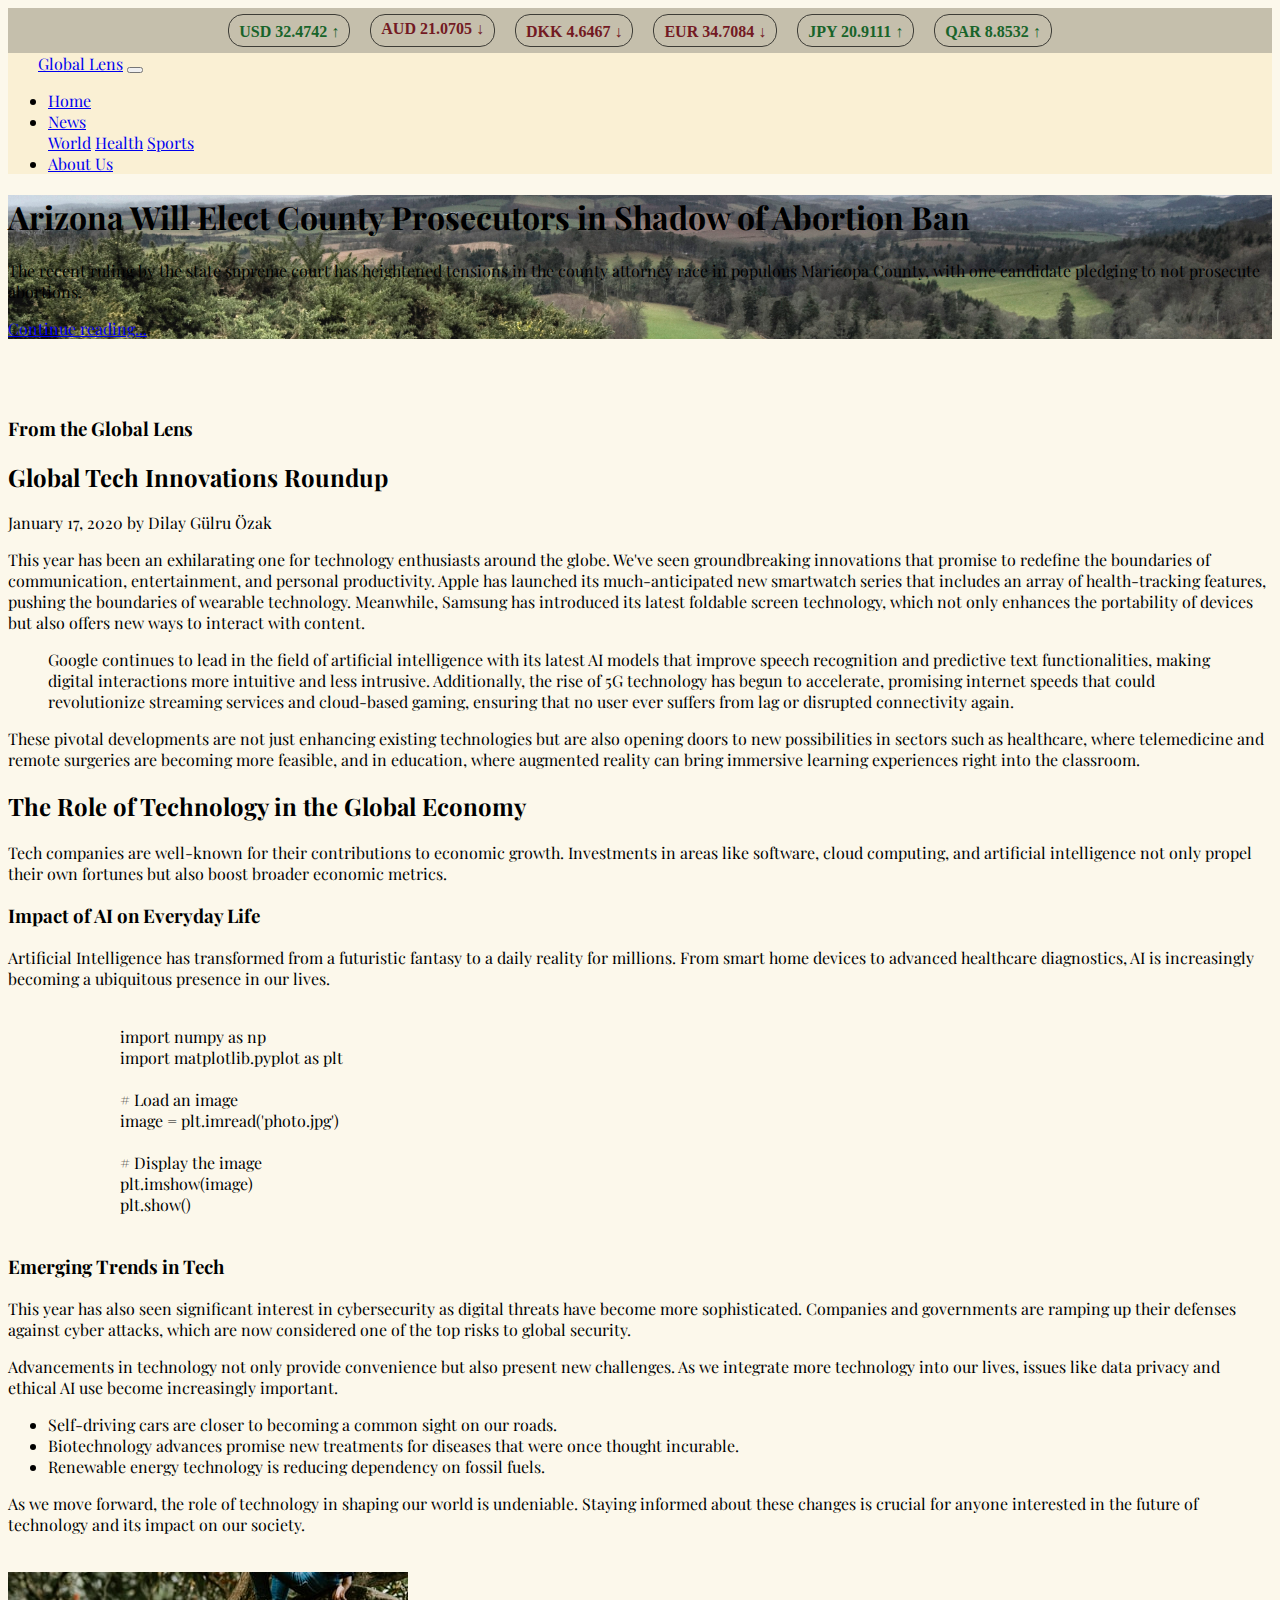
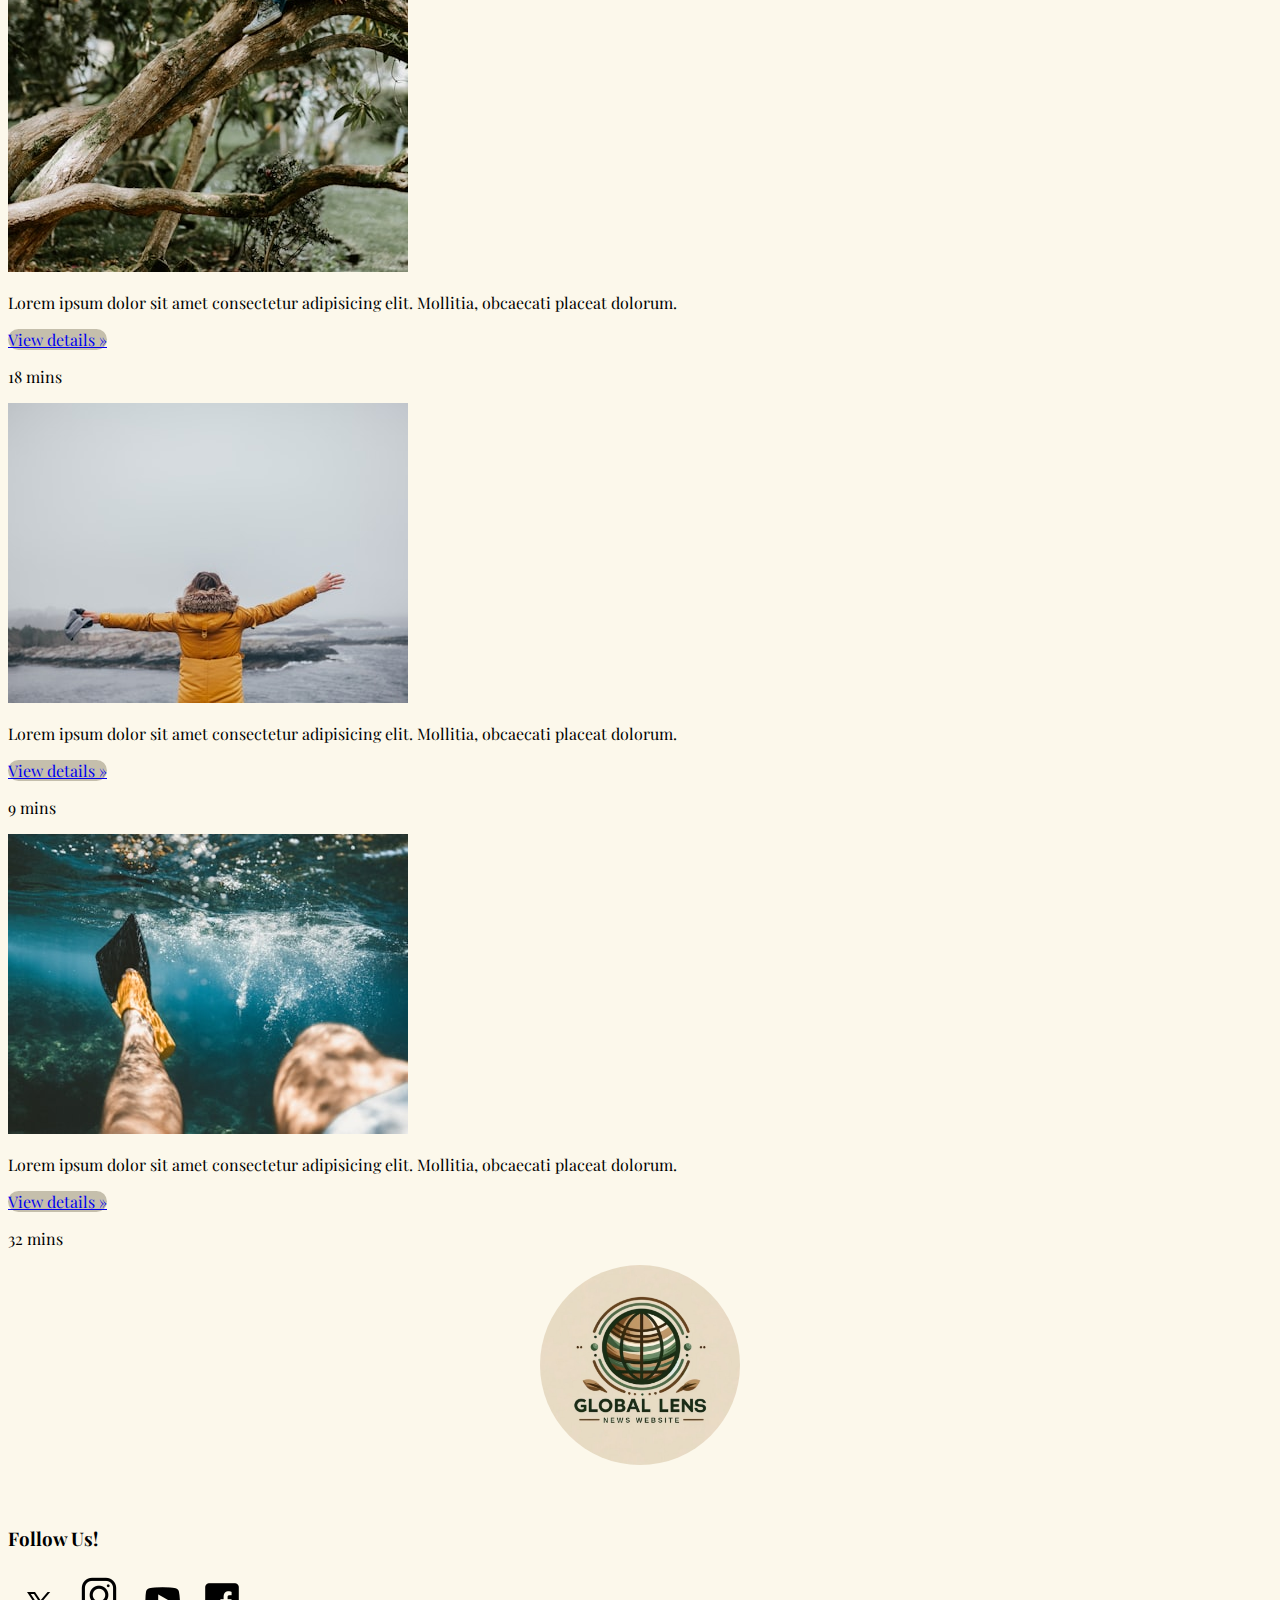
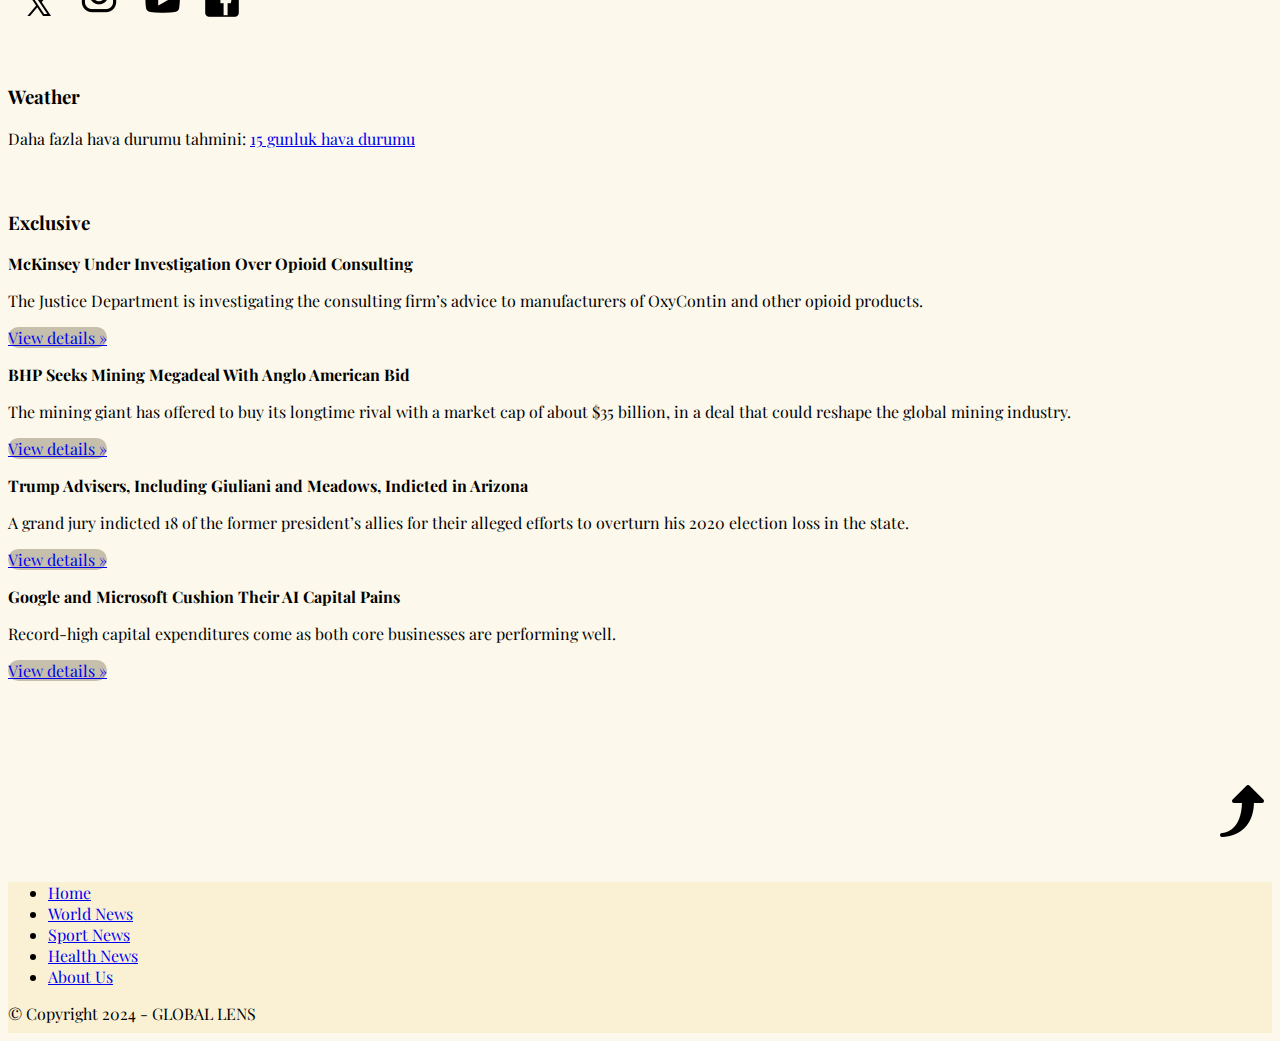
<file: UI/index.html>
<!DOCTYPE html>
<html lang="en">

<head>
    <meta charset="UTF-8">
    <meta name="viewport" content="width=device-width, initial-scale=1.0">
    <title>Global Lens</title>
    <link rel="icon" href="resimler/looogo.jpg">
    <link href="https://cdn.jsdelivr.net/npm/bootstrap@5.0.2/dist/css/bootstrap.min.css" rel="stylesheet"
        integrity="sha384-EVSTQN3/azprG1Anm3QDgpJLIm9Nao0Yz1ztcQTwFspd3yD65VohhpuuCOmLASjC" crossorigin="anonymous">
    <link rel="stylesheet" href="index.css">
    <link rel="preconnect" href="https://fonts.googleapis.com">
    <link rel="preconnect" href="https://fonts.gstatic.com" crossorigin>
    <link href="https://fonts.googleapis.com/css2?family=Playfair+Display:ital,wght@0,400..900;1,400..900&display=swap"
        rel="stylesheet">

</head>

<body>
    
    <div class="marquee-container">
        <div class="currency-pair rise" id="currencyRates">
            <span class="currency-value">USD 32.4742 &#8593;</span>
        </div>
        <div class="currency-value currency-pair fall" id="currencyRates">
            <span class="currency-value">AUD 21.0705 &#8595;</span>
        </div>
        <div class="currency-pair fall" id="currencyRates">
            <span class="currency-value">DKK 4.6467 &#8595;</span>
        </div>
        <div class="currency-pair fall" id="currencyRates">
            <span class="currency-value">EUR 34.7084 &#8595;</span>
        </div>
        <div class="currency-pair rise" id="currencyRates">
            <span class="currency-value">JPY 20.9111 &#8593;</span>
        </div>
        <div class="currency-pair rise" id="currencyRates">
            <span class="currency-value">QAR 8.8532 &#8593;</span>
        </div>
    </div>
    <nav class="navbar navbar-expand-md navbar-light">
        <a class="navbar-brand" href="index.html">Global Lens</a>
        <button class="navbar-toggler" type="button" data-toggle="collapse" data-target="#navbarNavDropdown"
            aria-controls="navbarNavDropdown">
            <span class="navbar-toggler-icon"></span>
        </button>
        <div class="collapse navbar-collapse" id="navbarNavDropdown">
            <ul class="navbar-nav">
                <li class="nav-item active">
                    <a class="nav-link" href="index.html">Home</a>
                </li>
        
                <li class="nav-item dropdown">
                    <a class="nav-link dropdown-toggle" href="#" id="navbarDropdownMenuLink" role="button"
                        data-toggle="dropdown" aria-haspopup="true" aria-expanded="false">
                        News
                    </a>
                    <div class="dropdown-menu" aria-labelledby="navbarDropdownMenuLink">
                        <a class="dropdown-item" href="worldNews.html">World</a>
                        <a class="dropdown-item" href="healthNews.html">Health</a>
                        <a class="dropdown-item" href="sportsNews.html">Sports</a>
                    </div>
                </li>
                <li class="nav-item">
                    <a class="nav-link" href="aboutUs.html">About Us</a>
                </li>
            </ul>
        </div>
    </nav>

    <main>
        <div class="p-3 p-md-5 text-white bg-light">
            <div class="col-md-6 px-0">
                <h1 class="display-4 font-italic">Arizona Will Elect County Prosecutors in Shadow of Abortion Ban</h1>
                <p class="lead my-3">The recent ruling by the state supreme court has heightened tensions in the county
                    attorney race in populous Maricopa County, with one candidate pledging to not prosecute abortions.
                </p>
                <p class="lead mb-0"><a href="readmore.html" class="text-white font-weight-bold">Continue reading...</a>
                </p>
            </div>
        </div>

        <br><br>
        <div class="container">
            <div class="row">
                <div class="col-lg-8">
                    <h3 class="pb-3 mb-4 font-italic border-bottom">
                        From the Global Lens
                    </h3>

                    <div class="blog-post">
                        <h2 class="blog-post-title">Global Tech Innovations Roundup</h2>
                        <p class="blog-post-meta">January 17, 2020 by Dilay Gülru Özak</p>


                        <p>This year has been an exhilarating one for technology enthusiasts around the globe. We've
                            seen groundbreaking innovations that promise to redefine the boundaries of communication,
                            entertainment, and personal productivity. Apple has launched its much-anticipated new
                            smartwatch series that includes an array of health-tracking features, pushing the boundaries
                            of wearable technology. Meanwhile, Samsung has introduced its latest foldable screen
                            technology, which not only enhances the portability of devices but also offers new ways to
                            interact with content.</p>
                        <blockquote>
                            <p>Google continues to lead in the field of artificial intelligence with its latest AI
                                models that improve speech recognition and predictive text functionalities, making
                                digital interactions more intuitive and less intrusive. Additionally, the rise of 5G
                                technology has begun to accelerate, promising internet speeds that could revolutionize
                                streaming services and cloud-based gaming, ensuring that no user ever suffers from lag
                                or disrupted connectivity again.</p>
                        </blockquote>
                        <p>These pivotal developments are not just enhancing existing technologies but are also opening
                            doors to new possibilities in sectors such as healthcare, where telemedicine and remote
                            surgeries are becoming more feasible, and in education, where augmented reality can bring
                            immersive learning experiences right into the classroom.</p>
                        <h2>The Role of Technology in the Global Economy</h2>
                        <p>Tech companies are well-known for their contributions to economic growth. Investments in
                            areas like software, cloud computing, and artificial intelligence not only propel their own
                            fortunes but also boost broader economic metrics.</p>
                        <h3>Impact of AI on Everyday Life</h3>
                        <p>Artificial Intelligence has transformed from a futuristic fantasy to a daily reality for
                            millions. From smart home devices to advanced healthcare diagnostics, AI is increasingly
                            becoming a ubiquitous presence in our lives.</p>
                        <pre><code>
                            import numpy as np
                            import matplotlib.pyplot as plt
                            
                            # Load an image
                            image = plt.imread('photo.jpg')
                            
                            # Display the image
                            plt.imshow(image)
                            plt.show()
                            </code></pre>
                        <h3>Emerging Trends in Tech</h3>
                        <p>This year has also seen significant interest in cybersecurity as digital threats have become
                            more sophisticated. Companies and governments are ramping up their defenses against cyber
                            attacks, which are now considered one of the top risks to global security.</p>
                        <p>Advancements in technology not only provide convenience but also present new challenges. As
                            we integrate more technology into our lives, issues like data privacy and ethical AI use
                            become increasingly important.</p>
                        <ul>
                            <li>Self-driving cars are closer to becoming a common sight on our roads.</li>
                            <li>Biotechnology advances promise new treatments for diseases that were once thought
                                incurable.</li>
                            <li>Renewable energy technology is reducing dependency on fossil fuels.</li>
                        </ul>
                        <p>As we move forward, the role of technology in shaping our world is undeniable. Staying
                            informed about these changes is crucial for anyone interested in the future of technology
                            and its impact on our society.</p>
                    </div>
                    <br>
                    <div>
                        <div class="row">
                            <div class="col-md-4">
                                <div class="card mb-4 box-shadow">
                                    <img class="card-img-top img-thumbnail" src="resimler/5.jpeg">
                                    <div class="card-body">
                                        <p class="card-text">Lorem ipsum dolor sit amet consectetur adipisicing elit.
                                            Mollitia, obcaecati placeat dolorum.
                                        </p>
                                        <div class="d-flex justify-content-between align-items-center">
                                            <p><a class="btn btn-light-brown" href="readmore.html"
                                                    role="button">View details
                                                    &raquo;</a></p>
                                            <p class="text-muted small">18 mins</p>
                                        </div>
                                    </div>
                                </div>
                            </div>
                            <div class="col-md-4">
                                <div class="card mb-4 box-shadow">
                                    <img class="card-img-top img-thumbnail" src="resimler/7.jpeg">
                                    <div class="card-body">
                                        <p class="card-text">Lorem ipsum dolor sit amet consectetur adipisicing elit.
                                            Mollitia, obcaecati placeat dolorum.
                                        </p>
                                        <div class="d-flex justify-content-between align-items-center">
                                            <p><a class="btn btn-light-brown" href="readmore.html"
                                                    role="button">View details
                                                    &raquo;</a></p>
                                            <p class="text-muted small">9 mins</p>
                                        </div>
                                    </div>
                                </div>
                            </div>
                            <div class="col-md-4">
                                <div class="card mb-4 box-shadow">
                                    <img class="card-img-top img-thumbnail" src="resimler/6.jpeg">
                                    <div class="card-body">
                                        <p class="card-text">Lorem ipsum dolor sit amet consectetur adipisicing elit.
                                            Mollitia, obcaecati placeat dolorum.
                                        </p>
                                        <div class="d-flex justify-content-between align-items-center">
                                            <p><a class="btn btn-light-brown" href="readmore.html"
                                                    role="button">View details
                                                    &raquo;</a></p>
                                            <p class="text-muted small">32 mins</p>
                                        </div>
                                    </div>
                                </div>
                            </div>
                        </div>
                    </div>
                </div>

                <div class="col-lg-1"></div>
                <div class="col-lg-3">
                    <div class="row-lg-8">
                        <div class="col-lg-2 our_logo"></div>
                        <br><br>
                        <h3 class="pb-3 mb-4 border-bottom">Follow Us!</h3>
                        <div>
                            <a style="padding-left: 15px;" href="https://twitter.com/" target="_blank"><img
                                    src="[data-uri]"></a>
                            <a style="padding-left: 15px;" href="https://www.instagram.com/" target="_blank"><img
                                    src="[data-uri]"></a>
                            <a style="padding-left: 15px;" href="https://www.youtube.com/" target="_blank"><img
                                    src="[data-uri]"></a>
                            <a style="padding-left: 15px;" href="https://www.facebook.com/?locale=tr_TR" target="_blank"><img
                                    src="[data-uri]"></a>
                        </div>
                        <br><br>
                        <div class="row-lg-8">
                            <h3 class="pb-3 mb-4 border-bottom">Weather</h3>
                            <div id="ww_3127953d9ce27" v='1.3' loc='id'
                                a='{"t":"horizontal","lang":"tr","sl_lpl":1,"ids":[],"font":"Arial","sl_ics":"one_a","sl_sot":"celsius","cl_bkg":"#5D4037","cl_font":"#FFFFFF","cl_cloud":"#FFFFFF","cl_persp":"#81D4FA","cl_sun":"#FFC107","cl_moon":"#FFC107","cl_thund":"#FF5722"}'>
                                Daha fazla hava durumu tahmini: <a href="https://oneweather.org/tr/istanbul/15_days/"
                                    id="ww_3127953d9ce27_u" target="_blank">15 gunluk hava durumu</a></div>
                            <script async src="https://app2.weatherwidget.org/js/?id=ww_3127953d9ce27"></script>
                        </div>
                        <br><br>
                        <div class="row-lg-4">
                            <h3 class="pb-3 mb-4 border-bottom">Exclusive</h3>

                            <b>McKinsey Under Investigation Over Opioid Consulting</b>
                            <p>The Justice Department is investigating the consulting firm’s advice to manufacturers of
                                OxyContin and other opioid products.</p>
                            <p><a class="btn btn-light-brown mr-2" href="readmore.html" role="button">View details
                                    &raquo;</a></p>
                        </div>
                        <div class="row-lg-4">
                            <b>BHP Seeks Mining Megadeal With Anglo American Bid</b>
                            <p>The mining giant has offered to buy its longtime rival with a market cap of about $35
                                billion, in a deal that could reshape the global mining industry.</p>
                            <p><a class="btn btn-light-brown mr-2" href="readmore.html" role="button">View details
                                    &raquo;</a></p>
                        </div>
                        <div class="row-lg-4">
                            <b>Trump Advisers, Including Giuliani and Meadows, Indicted in Arizona</b>
                            <p>A grand jury indicted 18 of the former president’s allies for their alleged efforts to
                                overturn his 2020 election loss in the state.</p>
                            <p><a class="btn btn-light-brown mr-2" href="readmore.html" role="button">View details
                                    &raquo;</a></p>
                        </div>
                        <div class="row-lg-4">
                            <b>Google and Microsoft Cushion Their AI Capital Pains</b>
                            <p>Record-high capital expenditures come as both core businesses are performing well.</p>
                            <p><a class="btn btn-light-brown mr-2" href="readmore.html" role="button">View details
                                    &raquo;</a></p>
                        </div>
                        

                        <div class="row-lg-4 up"><a href=" #top"><img
                                    src="[data-uri]"></a>
                        </div>
                        <br>
                    </div>
                </div>
            </div>
        </div>
    </main>

    <footer class="py-3 container-fluid">
        <ul class="nav justify-content-center border-bottom pb-3 mb-3">
            <li class="nav-item"><a href="index.html" class="nav-link px-2 text-muted">Home</a></li>
            <li class="nav-item"><a href="worldNews.html" class="nav-link px-2 text-muted">World News</a></li>
            <li class="nav-item"><a href="sportsNews.html" class="nav-link px-2 text-muted">Sport News</a></li>
            <li class="nav-item"><a href="healthNews.html" class="nav-link px-2 text-muted">Health News</a></li>
            <li class="nav-item"><a href="aboutUs.html" class="nav-link px-2 text-muted">About Us</a></li>
        </ul>
        <p class="text-center text-muted">© Copyright 2024 - GLOBAL LENS</p>
    </footer>

    <script src="https://code.jquery.com/jquery-3.3.1.slim.min.js"
        integrity="sha384-q8i/X+965DzO0rT7abK41JStQIAqVgRVzpbzo5smXKp4YfRvH+8abtTE1Pi6jizo"
        crossorigin="anonymous"></script>
    <script src="https://cdn.jsdelivr.net/npm/popper.js@1.14.7/dist/umd/popper.min.js"
        integrity="sha384-UO2eT0CpHqdSJQ6hJty5KVphtPhzWj9WO1clHTMGa3JDZwrnQq4sF86dIHNDz0W1"
        crossorigin="anonymous"></script>
    <script src="https://cdn.jsdelivr.net/npm/bootstrap@4.3.1/dist/js/bootstrap.min.js"
        integrity="sha384-JjSmVgyd0p3pXB1rRibZUAYoIIy6OrQ6VrjIEaFf/nJGzIxFDsf4x0xIM+B07jRM"
        crossorigin="anonymous"></script>
</body>

</html>
</file>
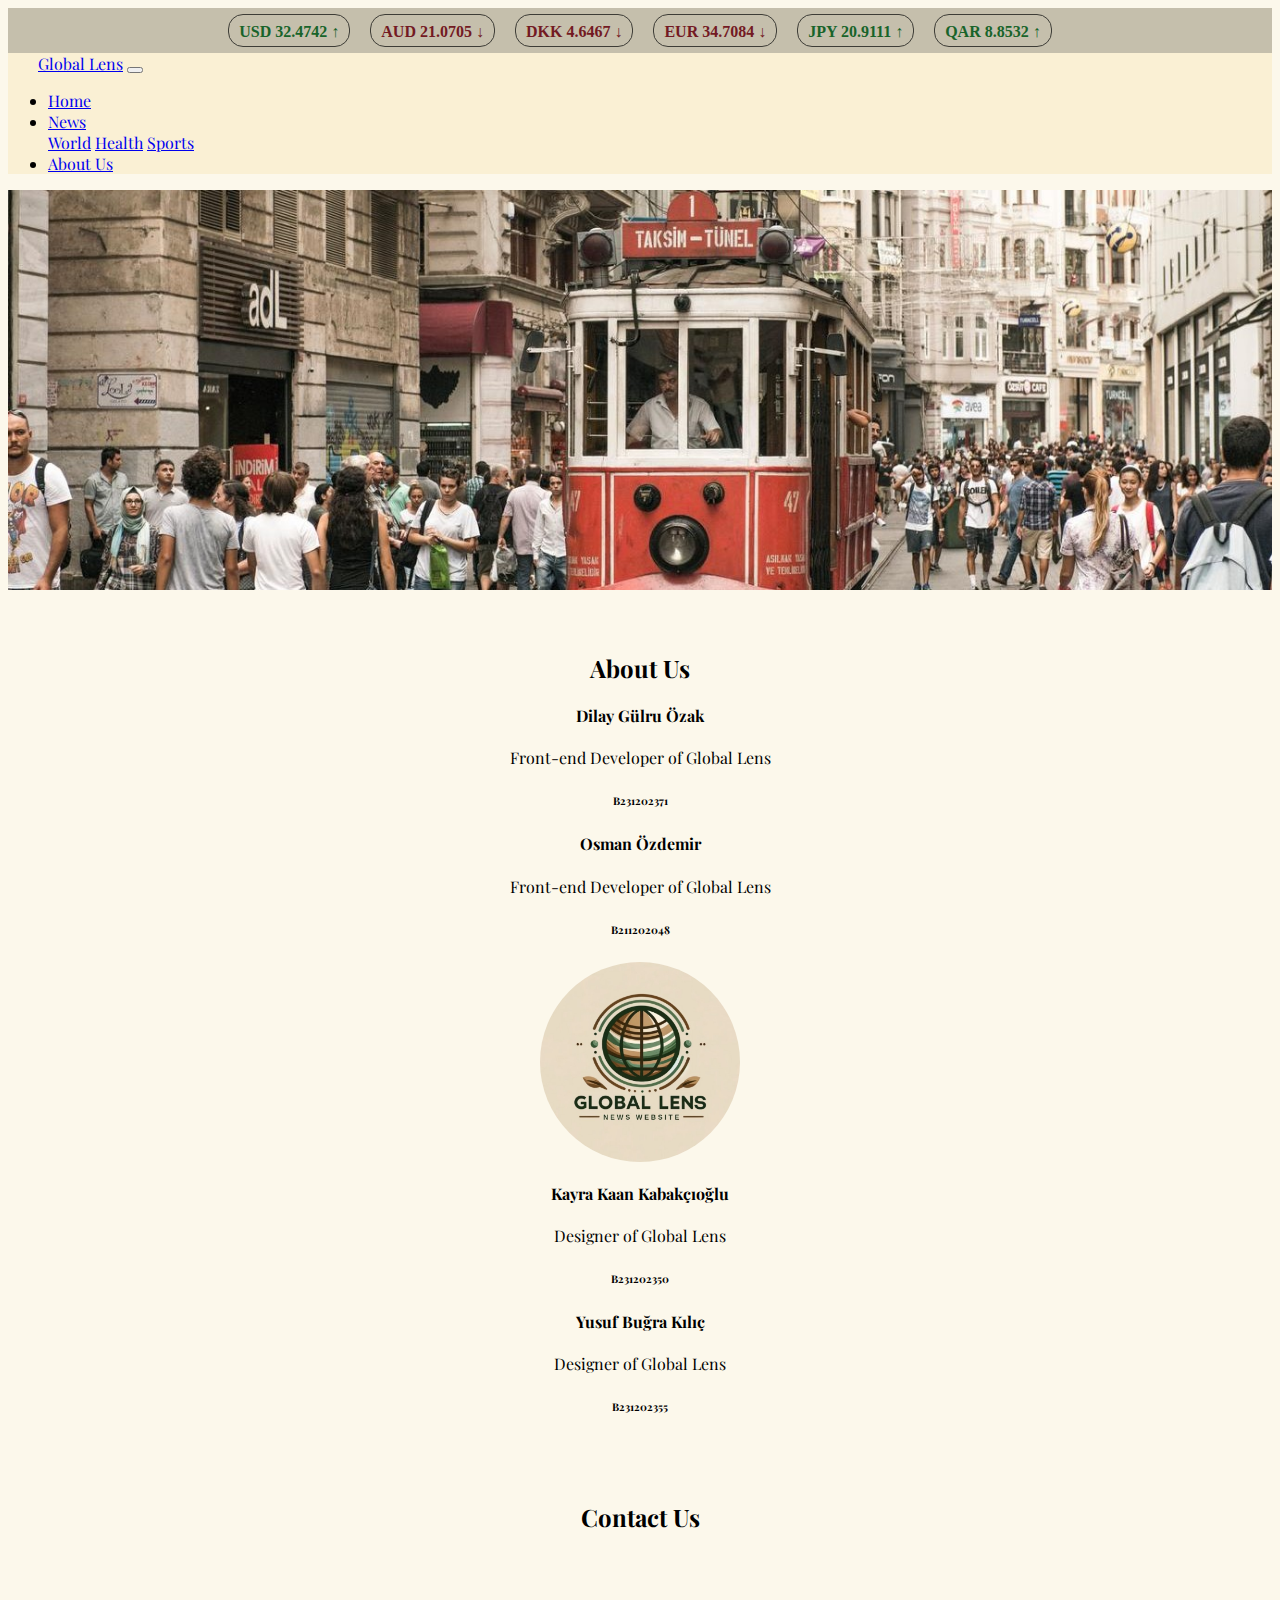
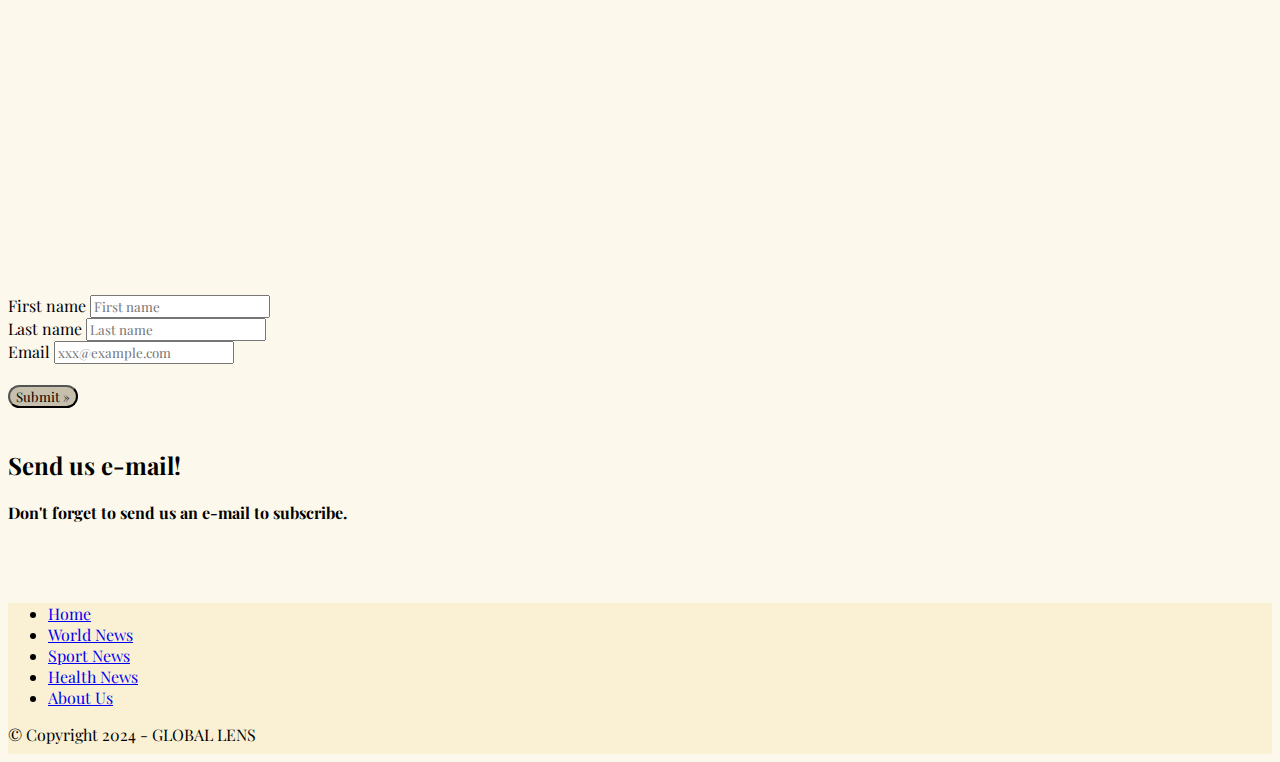
<file: UI/aboutUs.html>
<!DOCTYPE html>
<html lang="en">

<head>
    <meta charset="UTF-8">
    <meta name="viewport" content="width=device-width, initial-scale=1.0">
    <title>Global Lens</title>
    <link rel="icon" href="resimler/looogo.jpg">
    <link href="https://cdn.jsdelivr.net/npm/bootstrap@5.0.2/dist/css/bootstrap.min.css" rel="stylesheet"
        integrity="sha384-EVSTQN3/azprG1Anm3QDgpJLIm9Nao0Yz1ztcQTwFspd3yD65VohhpuuCOmLASjC" crossorigin="anonymous">
    <link rel="stylesheet" href="news.css">
    <link rel="preconnect" href="https://fonts.googleapis.com">
    <link rel="preconnect" href="https://fonts.gstatic.com" crossorigin>
    <link href="https://fonts.googleapis.com/css2?family=Playfair+Display:ital,wght@0,400..900;1,400..900&display=swap"
        rel="stylesheet">

</head>

<body>
    
    <div class="marquee-container">
        <div class="currency-pair rise" id="currencyRates">
            <span class="currency-value">USD 32.4742 &#8593;</span>
        </div>
        <div class="currency-pair fall" id="currencyRates">
            <span class="currency-value">AUD 21.0705 &#8595;</span>
        </div>
        <div class="currency-pair fall" id="currencyRates">
            <span class="currency-value">DKK 4.6467 &#8595;</span>
        </div>
        <div class="currency-pair fall" id="currencyRates">
            <span class="currency-value">EUR 34.7084 &#8595;</span>
        </div>
        <div class="currency-pair rise" id="currencyRates">
            <span class="currency-value">JPY 20.9111 &#8593;</span>
        </div>
        <div class="currency-pair rise" id="currencyRates">
            <span class="currency-value">QAR 8.8532 &#8593;</span>
        </div>
    </div>

    <nav class="navbar navbar-expand-md navbar-light">
        <a class="navbar-brand" href="index.html">Global Lens</a>
        <button class="navbar-toggler" type="button" data-toggle="collapse" data-target="#navbarNavDropdown"
            aria-controls="navbarNavDropdown">
            <span class="navbar-toggler-icon"></span>
        </button>
        <div class="collapse navbar-collapse" id="navbarNavDropdown">
            <ul class="navbar-nav">
                <li class="nav-item active">
                    <a class="nav-link" href="index.html">Home</a>
                </li>
                <li class="nav-item dropdown">
                    <a class="nav-link dropdown-toggle" href="#" id="navbarDropdownMenuLink" role="button"
                        data-toggle="dropdown" aria-haspopup="true" aria-expanded="false">
                        News
                    </a>
                    <div class="dropdown-menu" aria-labelledby="navbarDropdownMenuLink">
                        <a class="dropdown-item" href="worldNews.html">World</a>
                        <a class="dropdown-item" href="healthNews.html">Health</a>
                        <a class="dropdown-item" href="sportsNews.html">Sports</a>
                    </div>
                </li>
                <li class="nav-item">
                    <a class="nav-link" href="aboutUs.html">About Us</a>
                </li>
            </ul>
        </div>
    </nav>

    <main>
        <div class="aboutimg"></div>
        <br><br>
        <div class="container us">
            <div class="row">
                <h2 class="pb-3 mb-4 border-bottom">About Us</h2>
                <div class="col-lg-2">

                    <h4>Dilay Gülru Özak</h4>
                    <p>Front-end Developer of Global Lens</p>
                    <h6>B231202371</h6>

                </div>
                <div class="col-lg-3">

                    <h4>Osman Özdemir</h4>
                    <p>Front-end Developer of Global Lens</p>
                    <h6>B211202048</h6>

                </div>
                <div class="col-lg-2 our_logo"></div>
                <div class="col-lg-3">

                    <h4>Kayra Kaan Kabakçıoğlu</h4>
                    <p>Designer of Global Lens</p>
                    <h6>B231202350</h6>

                </div>
                <div class="col-lg-2">

                    <h4>Yusuf Buğra Kılıç</h4>
                    <p>Designer of Global Lens</p>
                    <h6>B231202355</h6>

                </div>
            </div>
        </div>
        <br><br>
        <h2 class="pb-3 mb-4" style="display: flex; justify-content: center; text-align: center;">Contact Us</h2>
        <div class="map">
            <iframe
                src="https://www.google.com/maps/embed?pb=!1m18!1m12!1m3!1d12037.84935564377!2d28.974770505622903!3d41.03701747492541!2m3!1f0!2f0!3f0!3m2!1i1024!2i768!4f13.1!3m3!1m2!1s0x14cab7650656bd63%3A0x8ca058b28c20b6c3!2zVGFrc2ltIE1leWRhbsSxLCDFnmVoaXQgTXVodGFyLCAzNDQzNSBCZXlvxJ9sdS_EsHN0YW5idWw!5e0!3m2!1str!2str!4v1714253959179!5m2!1str!2str"
                width="1400" height="300" style="border:0;" allowfullscreen="" loading="lazy"
                referrerpolicy="no-referrer-when-downgrade"></iframe>
        </div>
        <br><br>

        <div class="container">
            <div class="row">
                <form class="row col-md-8" action="index.html">
                    <div class="col-md-6 mb-3" style="width: 300px;">
                        <label for="firstName">First name</label>
                        <input type="text" class="form-control" placeholder="First name" value="">
                    </div>
                    <div class="col-md-6 mb-3" style="width: 300px">
                        <label for="lastName">Last name</label>
                        <input type="text" class="form-control" placeholder="Last name" value="">
                    </div>
                    <div class="mb-3" style="width: 600px">
                        <label for="email">Email</label>
                        <input type="email" class="form-control" placeholder="xxx@example.com">
                    </div>
                    <div>
                        <br>
                        <input class="btn btn-light-brown mr-2" onclick=a() type="submit" value="Submit &raquo;">
                    </div>
                </form>
                
                <div class="col-md-4">
                    <br>
                    <h2>Send us e-mail!</h2>
                    <h4>Don't forget to send us an e-mail to subscribe.</h4>
                </div>
            </div>
        </div>
        <br><br>
    </main>

    <footer class="py-3 container-fluid">
        <ul class="nav justify-content-center border-bottom pb-3 mb-3">
            <li class="nav-item"><a href="index.html" class="nav-link px-2 text-muted">Home</a></li>
            <li class="nav-item"><a href="worldNews.html" class="nav-link px-2 text-muted">World News</a></li>
            <li class="nav-item"><a href="sportsNews.html" class="nav-link px-2 text-muted">Sport News</a></li>
            <li class="nav-item"><a href="healthNews.html" class="nav-link px-2 text-muted">Health News</a></li>
            <li class="nav-item"><a href="aboutUs.html" class="nav-link px-2 text-muted">About Us</a></li>
        </ul>
        <p class="text-center text-muted">© Copyright 2024 - GLOBAL LENS</p>
    </footer>

    <script src="https://code.jquery.com/jquery-3.3.1.slim.min.js"
        integrity="sha384-q8i/X+965DzO0rT7abK41JStQIAqVgRVzpbzo5smXKp4YfRvH+8abtTE1Pi6jizo"
        crossorigin="anonymous"></script>
    <script src="https://cdn.jsdelivr.net/npm/popper.js@1.14.7/dist/umd/popper.min.js"
        integrity="sha384-UO2eT0CpHqdSJQ6hJty5KVphtPhzWj9WO1clHTMGa3JDZwrnQq4sF86dIHNDz0W1"
        crossorigin="anonymous"></script>
    <script src="https://cdn.jsdelivr.net/npm/bootstrap@4.3.1/dist/js/bootstrap.min.js"
        integrity="sha384-JjSmVgyd0p3pXB1rRibZUAYoIIy6OrQ6VrjIEaFf/nJGzIxFDsf4x0xIM+B07jRM"
        crossorigin="anonymous"></script>

        <script>
            function a(){
                alert('Mail sent successfully!');
            }
        </script>
</body>

</html>
</file>
<file: UI/index.css>
* {
    font-family: "Playfair Display", serif;
}

body > footer {
    height:151px;
}

main{
    background-color: #fcf8eb;
}

html {
    background-color: #fcf8eb;
}

nav {
    background-color: #faf0d4;
    
}

footer {
    background-color: #faf0d4;
}

.navbar-brand {
    padding-left: 30px;
}

.dropdown-menu {
    background-color: #faf0d4;
}

.dropdown-item:hover {
    background-color: #fcf8eb;
}

.navbar-toggler {
    margin-right: 30px;
}

.bg-light {
    background-image: url('resimler/4.jpg');
    background-size: cover;
    background-position: center;
}

.marquee-container {
    
    background-color: rgb(197, 191, 172);
    padding: 6px;
    text-align: center;
    justify-content: center;
    display: flex;
    letter-spacing:10;
  }
  
  @media (max-width: 576px) {
    .marquee-container {
      font-size: 10px;
    }
  }
  
  .currency-pair {
    display: inline-block;
    margin: 0 10px;
    padding: 5px 10px;
    border: 1px solid #3e3d37;
    border-radius: 15px;
  }
  
  .currency-value {
    font-weight: bold;
    font-family: serif;
  }
  
  .currency-pair.rise {
    color: #18642a;
  }
  
  .currency-pair.fall {
    color: #731a23;
  }
  
  .currencyRates {
    animation: blink 5s infinite; 
  }

  @keyframes blink {

    0%,
    100% {
        opacity: 1;
    }

    50% {
        opacity: 0.2;
    }
}

#currencyRates {
    animation: blink 5s infinite;
}

  
  .up{
    text-align: right;
    justify-content: right;
    display: flex;
    margin-top: 100px;
  }

  ::selection {
    color: #000000;
    background-color: rgb(197, 191, 172);
    -webkit-text-fill-color: #000000;
  }

  .btn-light-brown {
    background-color: rgb(197, 191, 172);
    border-radius: 15px;
}

.our_logo {
  background-image: url(resimler/looogo.jpg);
  width: auto; 
  height: 200px; 
  width: 200px;
  display: block; 
  margin: 0 auto; 
  background-size: cover;
  border-radius: 100px;
}
</file>
<file: UI/news.css>
* {
    font-family: "Playfair Display", serif;
}

body>footer {
    height: 151px;
}

main,html,body {
    background-color: #fcf8eb;
}

nav,footer {
    background-color: #faf0d4;

}

.navbar-brand {
    padding-left: 30px;
}

.dropdown-menu {
    background-color: #faf0d4;
}

.dropdown-item:hover {
    background-color: #fcf8eb;
}

.navbar-toggler {
    margin-right: 30px;
}

.aboutimg {
    background-image: url("resimler/istanbul.jpg");
    top: 0px; 
    padding: 0%;
    width: auto; 
    height: 400px; 
    display: block; 
    margin: 0 auto; 
    background-size: cover;
}



.marquee-container {

    background-color: rgb(197, 191, 172);
    padding: 6px;
    text-align: center;
    justify-content: center;
    display: flex;
    letter-spacing: 10;
}

@media (max-width: 576px) {
    .marquee-container {
        font-size: 10px;
    }
}

.currency-pair {
    display: inline-block;
    margin: 0 10px;
    padding: 5px 10px;
    border: 1px solid #3e3d37;
    border-radius: 15px;
}

.currency-value {
    font-weight: bold;
    font-family: serif;
}

.currency-pair.rise {
    color: #18642a;
}

.currency-pair.fall {
    color: #731a23;
}

@keyframes blink {

    0%,
    100% {
        opacity: 1;
    }

    50% {
        opacity: 0.2;
    }
}

#currencyRates {
    animation: blink 5s infinite;
}


::selection {
    color: #000000;
    background-color: rgb(197, 191, 172);
    -webkit-text-fill-color: #000000;
}

.up1 {
    text-align: right;
    justify-content: right;
    display: flex;
    margin-top: 30px;
}

@media (min-width: 992px) {
    .card-img-right {
        float: right;
        margin-left: 15px;
    }
}

.btn-light-brown {

    background-color: rgb(197, 191, 172);
    border-radius: 15px;
}

.map{
    display: flex;
    justify-content: center;

}

.us{
    text-align: center;
    justify-content: center;
    
}

.our_logo {
    background-image: url(resimler/looogo.jpg);
    width: auto; 
    height: 200px; 
    width: 200px;
    display: block; 
    margin: 0 auto; 
    background-size: cover;
    border-radius: 100px;
}
</file>
